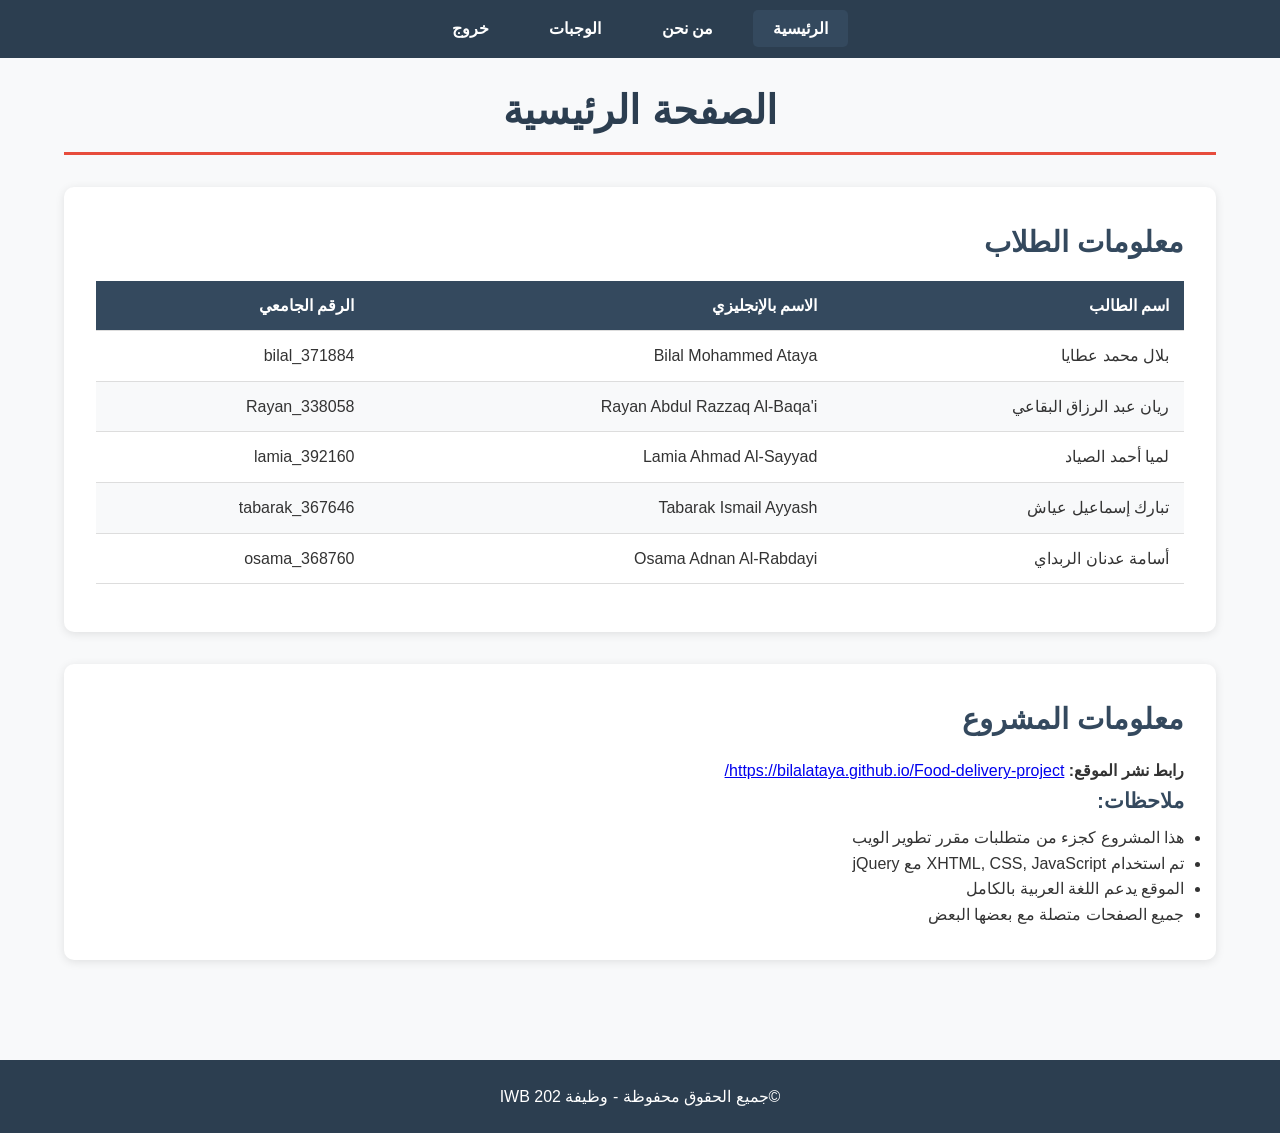
<file: index.html>
<!DOCTYPE html PUBLIC "-//W3C//DTD XHTML 1.0 Strict//EN" "http://www.w3.org/TR/xhtml1/DTD/xhtml1-strict.dtd">
<html xmlns="http://www.w3.org/1999/xhtml" xml:lang="ar" lang="ar" dir="rtl">
<head>
    <meta http-equiv="Content-Type" content="text/html; charset=UTF-8" />
    <meta name="viewport" content="width=device-width, initial-scale=1.0" />
    <title>الصفحة الرئيسية</title>
    <link rel="stylesheet" href="style.css" type="text/css" />
</head>
<body>
    <div class="header">
        <div class="nav">
            <ul>
                <li><a href="index.html" class="active">الرئيسية</a></li>
                <li><a href="AboutUs.html">من نحن</a></li>
                <li><a href="Meals.html">الوجبات</a></li>
                <li><a href="#" onclick="exitSite(); return false;">خروج</a></li>
            </ul>
        </div>
    </div>

    <div class="container">
        <h1>الصفحة الرئيسية</h1>
        
        <div class="student-info">
            <h2>معلومات الطلاب</h2>
            <table summary="أسماء الطلاب وأرقامهم">
                <thead>
                    <tr>
                        <th>اسم الطالب</th>
                        <th>الاسم بالإنجليزي</th>
                        <th>الرقم الجامعي</th>
                    </tr>
                </thead>
                <tbody>
                    <tr>
                        <td>بلال محمد عطايا</td>
                        <td>Bilal Mohammed Ataya</td>
                        <td>bilal_371884</td>
                    </tr>
                    <tr>
                        <td>ريان عبد الرزاق البقاعي</td>
                        <td>Rayan Abdul Razzaq Al-Baqa'i</td>
                        <td>Rayan_338058</td>
                    </tr>
                    <tr>
                        <td>لميا أحمد الصياد</td>
                        <td>Lamia Ahmad Al-Sayyad</td>
                        <td>lamia_392160</td>
                    </tr>
                    <tr>
                        <td>تبارك إسماعيل عياش</td>
                        <td>Tabarak Ismail Ayyash</td>
                        <td>tabarak_367646</td>
                    </tr>
                    <tr>
                        <td>أسامة عدنان الربداي</td>
                        <td>Osama Adnan Al-Rabdayi</td>
                        <td>osama_368760</td>
                    </tr>
                </tbody>
            </table>
        </div>

        <div class="project-info">
            <h2>معلومات المشروع</h2>
            <p><strong>رابط نشر الموقع:</strong> <a href="#">https://bilalataya.github.io/Food-delivery-project/</a></p>
            <div class="notes">
                <h3>ملاحظات:</h3>
                <ul>
                    <li>هذا المشروع كجزء من متطلبات مقرر تطوير الويب</li>
                    <li>تم استخدام XHTML, CSS, JavaScript مع jQuery</li>
                    <li>الموقع يدعم اللغة العربية بالكامل</li>
                    <li>جميع الصفحات متصلة مع بعضها البعض</li>
                </ul>
            </div>
        </div>
    </div>

    <div class="footer">
        <p>©جميع الحقوق محفوظة -  وظيفة IWB 202</p>
    </div>

    <script type="text/javascript" src="https://code.jquery.com/jquery-3.6.0.min.js"></script>
    <script type="text/javascript" src="myFunctions.js"></script>
</body>
</html>
</file>
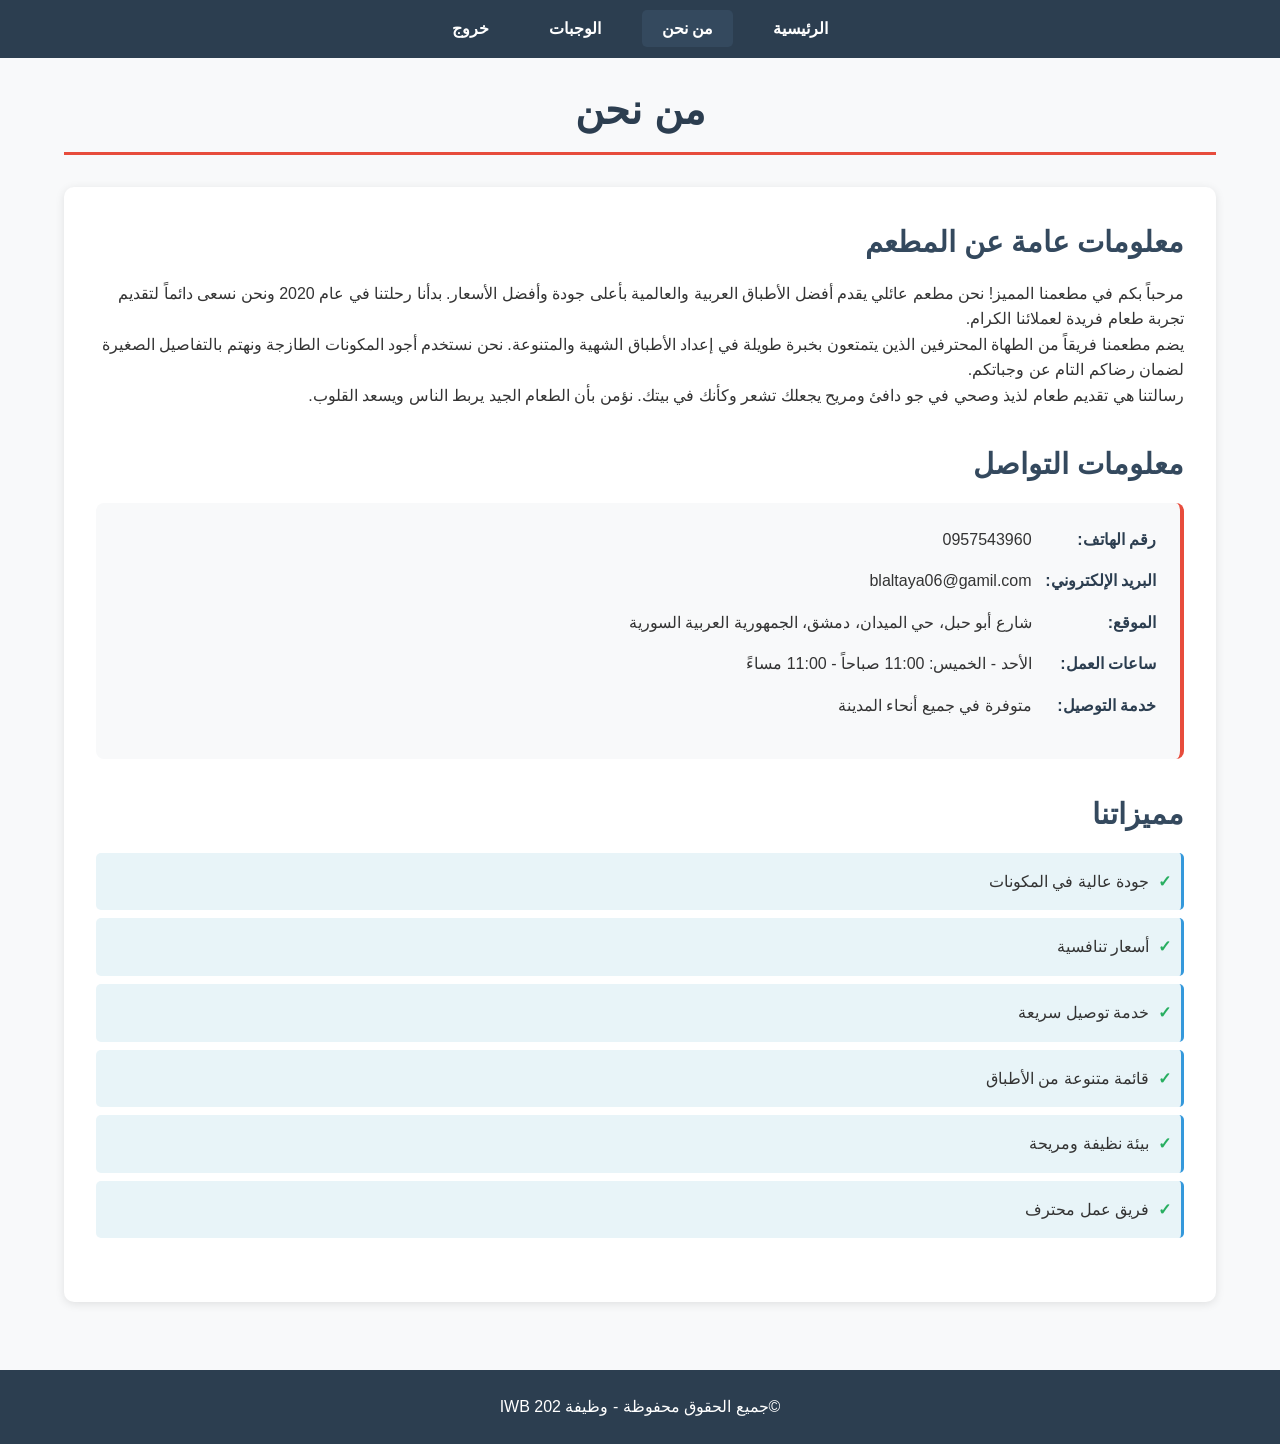
<file: AboutUs.html>
<!DOCTYPE html PUBLIC "-//W3C//DTD XHTML 1.0 Strict//EN" "http://www.w3.org/TR/xhtml1/DTD/xhtml1-strict.dtd">
<html xmlns="http://www.w3.org/1999/xhtml" xml:lang="ar" lang="ar" dir="rtl">
<head>
    <meta http-equiv="Content-Type" content="text/html; charset=UTF-8" />
    <meta name="viewport" content="width=device-width, initial-scale=1.0" />
    <title>من نحن</title>
    <link rel="stylesheet" href="style.css" type="text/css" />
</head>
<body>
    <div class="header">
        <div class="nav">
            <ul>
                <li><a href="index.html">الرئيسية</a></li>
                <li><a href="AboutUs.html" class="active">من نحن</a></li>
                <li><a href="Meals.html">الوجبات</a></li>
                <li><a href="#" onclick="exitSite(); return false;">خروج</a></li>
            </ul>
        </div>
    </div>

    <div class="container">
        <h1>من نحن</h1>
        
        <div class="about-content">
            <div class="restaurant-info">
                <h2>معلومات عامة عن المطعم</h2>
                <p>مرحباً بكم في مطعمنا المميز! نحن مطعم عائلي يقدم أفضل الأطباق العربية والعالمية بأعلى جودة وأفضل الأسعار. بدأنا رحلتنا في عام 2020 ونحن نسعى دائماً لتقديم تجربة طعام فريدة لعملائنا الكرام.</p>
                <p>يضم مطعمنا فريقاً من الطهاة المحترفين الذين يتمتعون بخبرة طويلة في إعداد الأطباق الشهية والمتنوعة. نحن نستخدم أجود المكونات الطازجة ونهتم بالتفاصيل الصغيرة لضمان رضاكم التام عن وجباتكم.</p>
                <p>رسالتنا هي تقديم طعام لذيذ وصحي في جو دافئ ومريح يجعلك تشعر وكأنك في بيتك. نؤمن بأن الطعام الجيد يربط الناس ويسعد القلوب.</p>
            </div>

            <div class="contact-info">
                <h2>معلومات التواصل</h2>
                <div class="contact-details">
                    <div class="contact-item"><strong>رقم الهاتف:</strong> <span>0957543960</span></div>
                    <div class="contact-item"><strong>البريد الإلكتروني:</strong> <span>blaltaya06@gamil.com</span></div>
                    <div class="contact-item"><strong>الموقع:</strong> <span>شارع أبو حبل، حي الميدان، دمشق، الجمهورية العربية السورية</span></div>
                    <div class="contact-item"><strong>ساعات العمل:</strong> <span>الأحد - الخميس: 11:00 صباحاً - 11:00 مساءً</span></div>
                    <div class="contact-item"><strong>خدمة التوصيل:</strong> <span>متوفرة في جميع أنحاء المدينة</span></div>
                </div>
            </div>

            <div class="features">
                <h2>مميزاتنا</h2>
                <ul>
                    <li>جودة عالية في المكونات</li>
                    <li>أسعار تنافسية</li>
                    <li>خدمة توصيل سريعة</li>
                    <li>قائمة متنوعة من الأطباق</li>
                    <li>بيئة نظيفة ومريحة</li>
                    <li>فريق عمل محترف</li>
                </ul>
            </div>
        </div>
    </div>

    <div class="footer">
        <p>©جميع الحقوق محفوظة -  وظيفة IWB 202</p>
    </div>

    <script type="text/javascript" src="https://code.jquery.com/jquery-3.6.0.min.js"></script>
    <script type="text/javascript" src="myFunctions.js"></script>
</body>
</html>
</file>
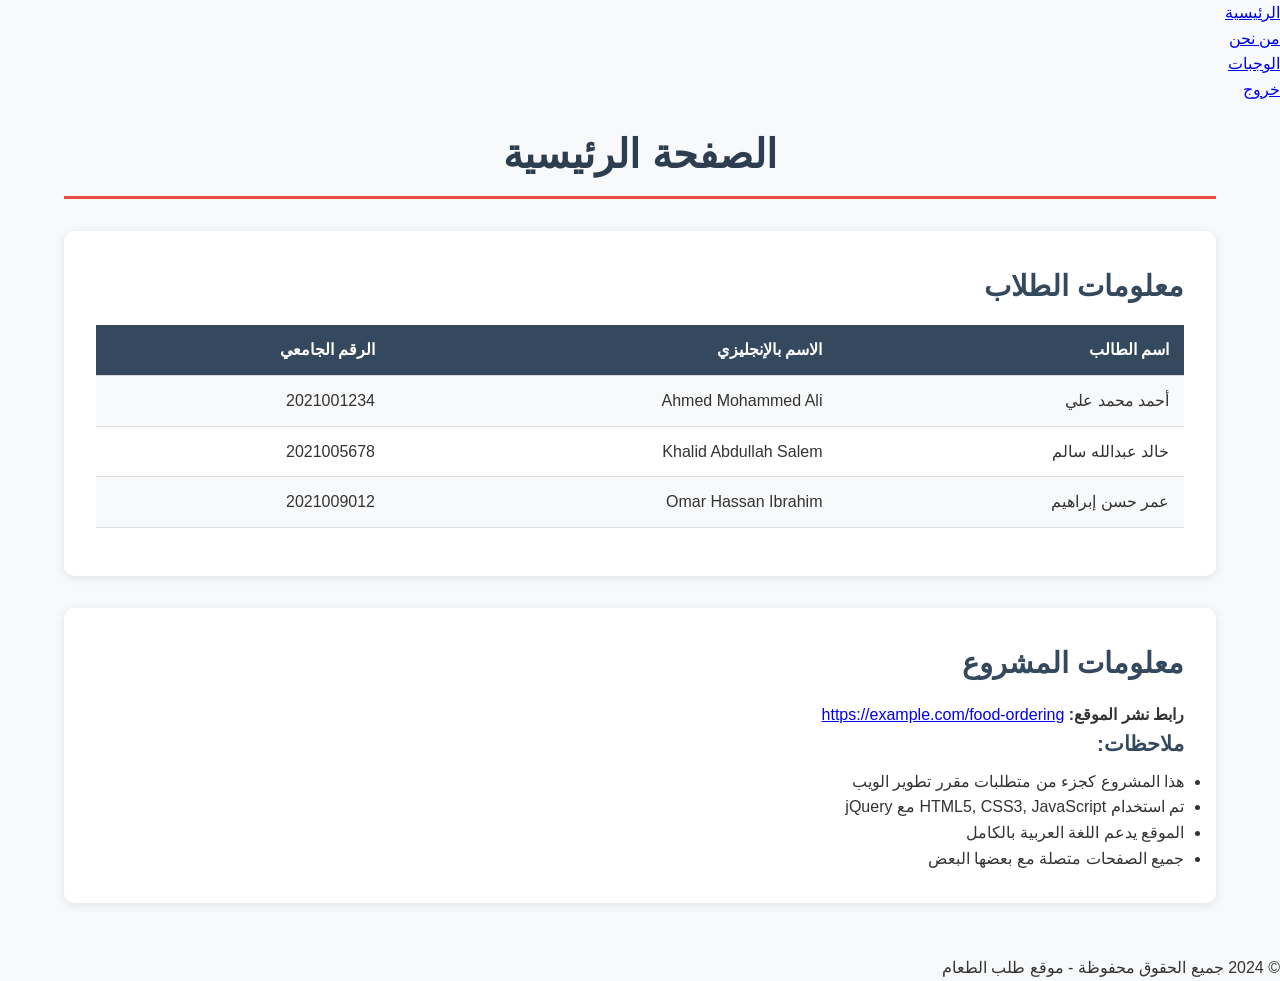
<file: home.html>
<!DOCTYPE html>
<html lang="ar" dir="rtl">
<head>
    <meta charset="UTF-8">
    <meta name="viewport" content="width=device-width, initial-scale=1.0">
    <title>الصفحة الرئيسية</title>
    <link rel="stylesheet" href="style.css">
</head>
<body>
    <!-- Header with Navigation -->
    <header>
        <nav>
            <ul>
                <li><a href="index.html" class="active">الرئيسية</a></li>
                <li><a href="AboutUs.html">من نحن</a></li>
                <li><a href="Meals.html">الوجبات</a></li>
                <li><a href="#" onclick="exitSite()">خروج</a></li>
            </ul>
        </nav>
    </header>

    <!-- Main Content -->
    <main>
        <div class="container">
            <h1>الصفحة الرئيسية</h1>
            
            <div class="student-info">
                <h2>معلومات الطلاب</h2>
                <table>
                    <tr>
                        <th>اسم الطالب</th>
                        <th>الاسم بالإنجليزي</th>
                        <th>الرقم الجامعي</th>
                    </tr>
                    <tr>
                        <td>أحمد محمد علي</td>
                        <td>Ahmed Mohammed Ali</td>
                        <td>2021001234</td>
                    </tr>
                    <tr>
                        <td>خالد عبدالله سالم</td>
                        <td>Khalid Abdullah Salem</td>
                        <td>2021005678</td>
                    </tr>
                    <tr>
                        <td>عمر حسن إبراهيم</td>
                        <td>Omar Hassan Ibrahim</td>
                        <td>2021009012</td>
                    </tr>
                </table>
            </div>

            <div class="project-info">
                <h2>معلومات المشروع</h2>
                <p><strong>رابط نشر الموقع:</strong> <a href="#">https://example.com/food-ordering</a></p>
                
                <div class="notes">
                    <h3>ملاحظات:</h3>
                    <ul>
                        <li>هذا المشروع كجزء من متطلبات مقرر تطوير الويب</li>
                        <li>تم استخدام HTML5, CSS3, JavaScript مع jQuery</li>
                        <li>الموقع يدعم اللغة العربية بالكامل</li>
                        <li>جميع الصفحات متصلة مع بعضها البعض</li>
                    </ul>
                </div>
            </div>
        </div>
    </main>

    <!-- Footer -->
    <footer>
        <p>&copy; 2024 جميع الحقوق محفوظة - موقع طلب الطعام</p>
    </footer>

    <script src="https://code.jquery.com/jquery-3.6.0.min.js"></script>
    <script src="myFunctions.js"></script>
</body>
</html>
</file>
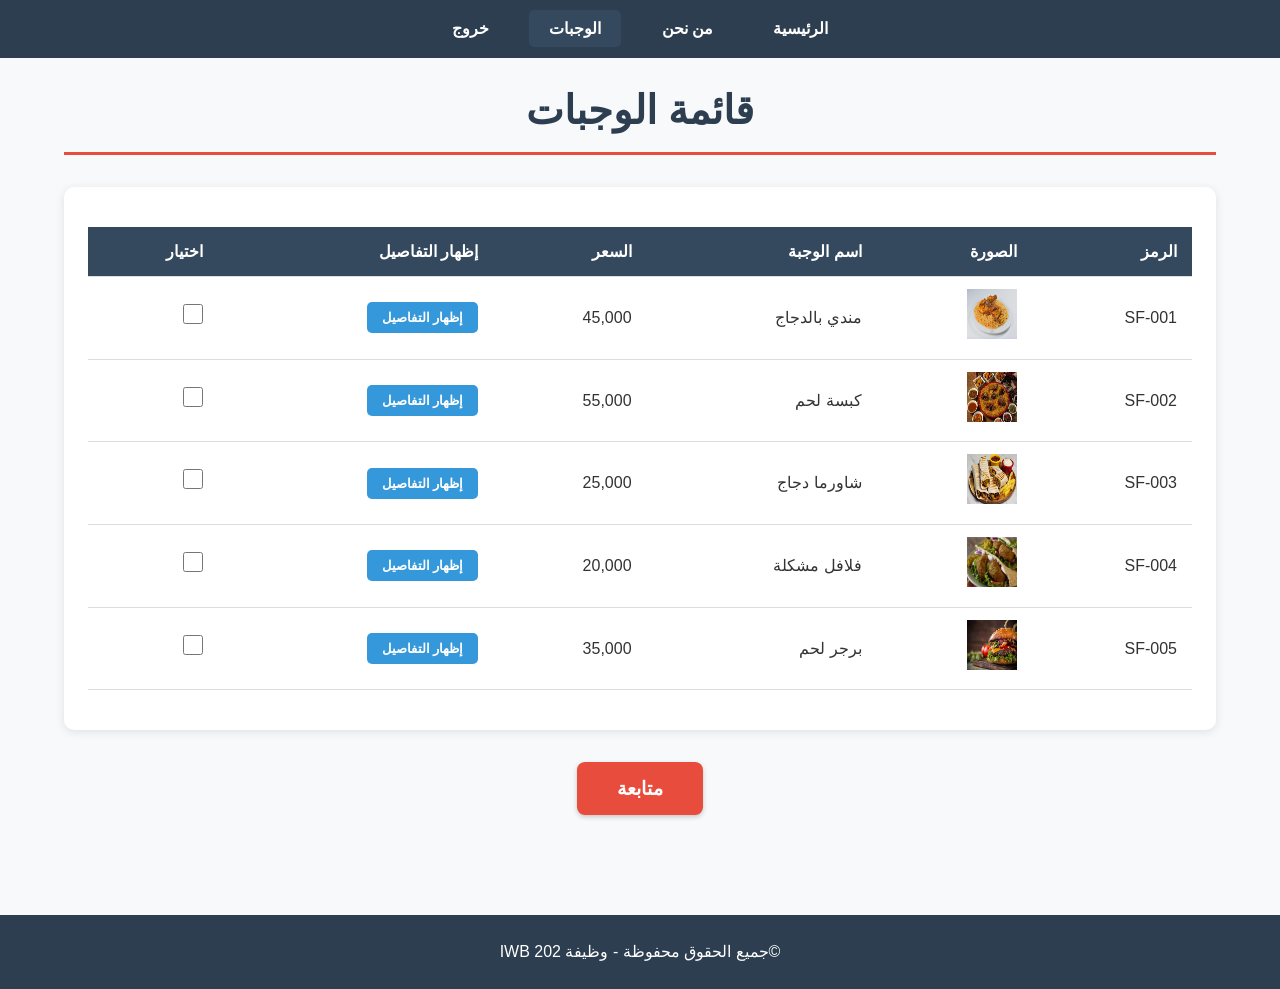
<file: Meals.html>
<!DOCTYPE html PUBLIC "-//W3C//DTD XHTML 1.0 Strict//EN" "http://www.w3.org/TR/xhtml1/DTD/xhtml1-strict.dtd">
<html xmlns="http://www.w3.org/1999/xhtml" xml:lang="ar" lang="ar" dir="rtl">
<head>
    <meta http-equiv="Content-Type" content="text/html; charset=UTF-8" />
    <meta name="viewport" content="width=device-width, initial-scale=1.0" />
    <title>الوجبات</title>
    <link rel="stylesheet" href="style.css" type="text/css" />
</head>
<body>
    <div class="header">
        <div class="nav">
            <ul>
                <li><a href="index.html">الرئيسية</a></li>
                <li><a href="AboutUs.html">من نحن</a></li>
                <li><a href="Meals.html" class="active">الوجبات</a></li>
                <li><a href="#" onclick="exitSite(); return false;">خروج</a></li>
            </ul>
        </div>
    </div>

    <div class="container">
        <h1>قائمة الوجبات</h1>
        
        <div class="meals-table-container">
            <table id="mealsTable" class="meals-table" summary="جدول الوجبات">
                <thead>
                    <tr>
                        <th>الرمز</th>
                        <th>الصورة</th>
                        <th>اسم الوجبة</th>
                        <th>السعر</th>
                        <th>إظهار التفاصيل</th>
                        <th>اختيار</th>
                    </tr>
                </thead>
                <tbody>
                    <!-- وجبة 1 -->
                    <tr>
                        <td>SF-001</td>
                        <td><img src="ramadanrecipe.jpg" alt="مندي بالدجاج" width="50" height="50" /></td>
                        <td>مندي بالدجاج</td>
                        <td>45,000</td>
                        <td><button class="details-btn" onclick="toggleDetails(this)">إظهار التفاصيل</button></td>
                        <td><input type="checkbox" class="meal-checkbox" data-name="مندي بالدجاج" data-price="45000" /></td>
                    </tr>
                    <tr class="details-row" style="display: none;">
                        <td colspan="6">
                            <div class="meal-details">
                                <p><strong>نوع المطبخ:</strong>سوري</p>
                                <p><strong>تصنيف الطعام:</strong> أطباق رئيسية</p>
                                <p><strong>المكونات:</strong></p>
                                <ul><li>دجاج طازج</li><li>أرز بسمتي</li><li>بهارات خاصة</li><li>زعفران</li><li>مكسرات</li></ul>
                            </div>
                         </td>
                    </tr>
                    <!-- وجبة 2 -->
                    <tr>
                        <td>SF-002</td>
                        <td><img src="images.jfif" alt="كبسة لحم" width="50" height="50" /></td>
                        <td>كبسة لحم</td>
                        <td>55,000</td>
                        <td><button class="details-btn" onclick="toggleDetails(this)">إظهار التفاصيل</button></td>
                        <td><input type="checkbox" class="meal-checkbox" data-name="كبسة لحم" data-price="55000" /></td>
                    </tr>
                    <tr class="details-row" style="display: none;">
                        <td colspan="6">
                            <div class="meal-details">
                                <p><strong>نوع المطبخ:</strong> سوري</p>
                                <p><strong>تصنيف الطعام:</strong> أطباق رئيسية</p>
                                <p><strong>المكونات:</strong></p>
                                <ul><li>لحم ضأن</li><li>أرز بسمتي</li><li>بهارات كبسة</li><li>طماطم وبصل</li><li>زبيب ومكسرات</li></ul>
                            </div>
                        </td>
                    </tr>
                    <!-- وجبة 3 -->
                    <tr>
                        <td>SF-003</td>
                        <td><img src="shawarma.jpg" alt="شاورما دجاج" width="50" height="50" /></td>
                        <td>شاورما دجاج</td>
                        <td>25,000</td>
                        <td><button class="details-btn" onclick="toggleDetails(this)">إظهار التفاصيل</button></td>
                        <td><input type="checkbox" class="meal-checkbox" data-name="شاورما دجاج" data-price="25000" /></td>
                    </tr>
                    <tr class="details-row" style="display: none;">
                        <td colspan="6">
                            <div class="meal-details">
                                <p><strong>نوع المطبخ:</strong> سوري</p>
                                <p><strong>تصنيف الطعام:</strong> ساندويتشات</p>
                                <p><strong>المكونات:</strong></p>
                                <ul><li>دجاج مشوي</li><li>خبز عربي</li><li>طحينة</li><li>خضار طازجة</li><li>صلصة خاصة</li></ul>
                            </div>
                        </td>
                    </tr>
                    <!-- وجبة 4 -->
                    <tr>
                        <td>SF-004</td>
                        <td><img src="falafel.png" alt="فلافل مشكلة" width="50" height="50" /></td>
                        <td>فلافل مشكلة</td>
                        <td>20,000</td>
                        <td><button class="details-btn" onclick="toggleDetails(this)">إظهار التفاصيل</button></td>
                        <td><input type="checkbox" class="meal-checkbox" data-name="فلافل مشكلة" data-price="20000" /></td>
                    </tr>
                    <tr class="details-row" style="display: none;">
                        <td colspan="6">
                            <div class="meal-details">
                                <p><strong>نوع المطبخ:</strong> سوري</p>
                                <p><strong>تصنيف الطعام:</strong> مقبلات</p>
                                <p><strong>المكونات:</strong></p>
                                <ul><li>فلافل طازجة</li><li>حمص</li><li>تبولة</li><li>خبز صاج</li><li>مخللات</li></ul>
                            </div>
                        </td>
                    </tr>
                    <!-- وجبة 5 -->
                    <tr>
                        <td>SF-005</td>
                        <td><img src="burger.jfif" alt="برجر لحم" width="50" height="50" /></td>
                        <td>برجر لحم</td>
                        <td>35,000</td>
                        <td><button class="details-btn" onclick="toggleDetails(this)">إظهار التفاصيل</button></td>
                        <td><input type="checkbox" class="meal-checkbox" data-name="برجر لحم" data-price="35000" /></td>
                    </tr>
                    <tr class="details-row" style="display: none;">
                        <td colspan="6">
                            <div class="meal-details">
                                <p><strong>نوع المطبخ:</strong> غربي</p>
                                <p><strong>تصنيف الطعام:</strong> ساندويتشات</p>
                                <p><strong>المكونات:</strong></p>
                                <ul><li>لحم بقري مفروم</li><li>خبز برجر</li><li>جبنة شيدر</li><li>خضار طازجة</li><li>صلصة برجر</li></ul>
                            </div>
                        </td>
                    </tr>
                </tbody>
            </table>
        </div>

        <div class="continue-section">
            <button id="continueBtn" onclick="showForm()" class="continue-btn">متابعة</button>
        </div>

        <!-- Order Form (Hidden by default) -->
        <div id="orderForm" class="order-form" style="display: none;">
            <h2>نموذج الطلب</h2>
            <form id="customerForm" onsubmit="return validateForm(event)">
                <div class="form-group">
                    <label for="fullName">الاسم الكامل:</label>
                    <input type="text" id="fullName" name="fullName" />
                    <span id="nameError" class="error-message"></span>
                </div>
                <div class="form-group">
                    <label for="nationalId">الرقم الوطني:</label>
                    <input type="text" id="nationalId" name="nationalId" />
                    <span id="nationalIdError" class="error-message"></span>
                </div>
                <div class="form-group">
                    <label for="birthDate">تاريخ الولادة (dd-mm-yyyy):</label>
                    <input type="text" id="birthDate" name="birthDate" placeholder="01-01-1990" />
                    <span id="birthDateError" class="error-message"></span>
                </div>
                <div class="form-group">
                    <label for="mobile">رقم الموبايل:</label>
                    <input type="text" id="mobile" name="mobile" />
                    <span id="mobileError" class="error-message"></span>
                </div>
                <div class="form-group">
                    <label for="email">البريد الإلكتروني:</label>
                    <input type="text" id="email" name="email" />
                    <span id="emailError" class="error-message"></span>
                </div>
                <div class="form-buttons">
                    <button type="submit" class="submit-btn">إرسال</button>
                    <button type="button" onclick="hideForm()" class="cancel-btn">إلغاء</button>
                </div>
            </form>
        </div>
    </div>

    <!-- Modal ثابت للنافذة المنبثقة -->
    <div id="summaryModal" class="modal-overlay" style="display: none;">
        <div class="modal-content">
            <div id="summaryContent"></div>
        </div>
    </div>

    <div class="footer">
        <p>©جميع الحقوق محفوظة -  وظيفة IWB 202</p>
    </div>

    <script type="text/javascript" src="https://code.jquery.com/jquery-3.6.0.min.js"></script>
    <script type="text/javascript" src="myFunctions.js"></script>
</body>
</html>
</file>
<file: style.css>
/* General Styles */
* {
    margin: 0;
    padding: 0;
}

body {
    font-family: 'Tahoma', Arial, sans-serif;
    direction: rtl;
    text-align: right;
    background-color: #f8f9fa;
    color: #333;
    line-height: 1.6;
}

.container {
    width: 90%;
    max-width: 1200px;
    margin: 0 auto;
    padding: 20px;
}

/* Header and Navigation */
.header {
    background-color: #2c3e50;
    color: white;
    padding: 1rem 0;
    text-align: center;
}

.nav ul {
    list-style: none;
    text-align: center;
    padding: 0;
    margin: 0;
}

.nav li {
    display: inline-block;
    margin: 0 0.5rem;
}

.nav a {
    color: white;
    text-decoration: none;
    padding: 10px 20px;
    border-radius: 5px;
    font-weight: bold;
}

.nav a:hover,
.nav a.active {
    background-color: #34495e;
}

/* Headings */
h1 {
    color: #2c3e50;
    text-align: center;
    margin-bottom: 2rem;
    font-size: 2.5rem;
    border-bottom: 3px solid #e74c3c;
    padding-bottom: 10px;
}

h2 {
    color: #34495e;
    margin-bottom: 1rem;
    font-size: 1.8rem;
}

h3 {
    color: #34495e;
    margin-bottom: 0.5rem;
    font-size: 1.3rem;
}

/* Home Page */
.student-info,
.project-info {
    background: white;
    padding: 2rem;
    border-radius: 10px;
    margin-bottom: 2rem;
    box-shadow: 0 2px 10px rgba(0,0,0,0.1);
}

/* Tables */
table {
    width: 100%;
    border-collapse: collapse;
    margin: 1rem 0;
    background: white;
    border-radius: 8px;
}

th, td {
    padding: 12px 15px;
    text-align: right;
    border-bottom: 1px solid #ddd;
}

th {
    background-color: #34495e;
    color: white;
}

tr:nth-child(even) {
    background-color: #f8f9fa;
}

tr:hover {
    background-color: #e8f4f8;
}

/* About Us */
.about-content {
    background: white;
    padding: 2rem;
    border-radius: 10px;
    box-shadow: 0 2px 10px rgba(0,0,0,0.1);
}

.restaurant-info,
.contact-info,
.features {
    margin-bottom: 2rem;
}

.contact-details {
    background: #f8f9fa;
    padding: 1.5rem;
    border-radius: 8px;
    border-right: 4px solid #e74c3c;
}

.contact-item {
    margin-bottom: 1rem;
}

.contact-item strong {
    display: inline-block;
    width: 120px;
    color: #2c3e50;
}

.features ul {
    list-style: none;
    padding: 0;
}

.features li {
    background: #e8f4f8;
    margin: 0.5rem 0;
    padding: 1rem;
    border-radius: 5px;
    border-right: 3px solid #3498db;
    padding-right: 2rem;
    position: relative;
}

.features li:before {
    content: "✓";
    position: absolute;
    right: 10px;
    color: #27ae60;
    font-weight: bold;
}

/* Meals Page */
.meals-table-container {
    background: white;
    padding: 1.5rem;
    border-radius: 10px;
    box-shadow: 0 2px 10px rgba(0,0,0,0.1);
    margin-bottom: 2rem;
    overflow-x: auto;
}

.meals-table {
    width: 100%;
    min-width: 700px;
}

.details-btn {
    background-color: #3498db;
    color: white;
    border: none;
    padding: 8px 15px;
    border-radius: 5px;
    cursor: pointer;
    font-weight: bold;
}

.details-btn:hover {
    background-color: #2980b9;
}

.meal-checkbox {
    width: 20px;
    height: 20px;
    cursor: pointer;
}

.details-row {
    background-color: #f8f9fa;
}

.meal-details {
    padding: 1rem;
    background: white;
    border-radius: 5px;
    border: 1px solid #ddd;
    margin: 0.5rem;
}

.meal-details p {
    margin-bottom: 0.5rem;
}

.meal-details ul {
    margin-right: 1rem;
    list-style-type: square;
}

/* Continue Button */
.continue-section {
    text-align: center;
    margin: 2rem 0;
}

.continue-btn {
    background-color: #e74c3c;
    color: white;
    border: none;
    padding: 15px 40px;
    border-radius: 8px;
    cursor: pointer;
    font-size: 1.2rem;
    font-weight: bold;
    box-shadow: 0 2px 5px rgba(0,0,0,0.2);
}

.continue-btn:hover {
    background-color: #c0392b;
    box-shadow: 0 4px 8px rgba(0,0,0,0.3);
}

/* Order Form */
.order-form {
    background: white;
    padding: 2rem;
    border-radius: 10px;
    box-shadow: 0 2px 10px rgba(0,0,0,0.1);
    margin-top: 2rem;
}

.form-group {
    margin-bottom: 1.5rem;
}

.form-group label {
    display: block;
    margin-bottom: 0.5rem;
    font-weight: bold;
    color: #2c3e50;
}

.form-group input {
    width: 100%;
    padding: 12px;
    border: 2px solid #ddd;
    border-radius: 5px;
    font-size: 1rem;
}

.form-group input:focus {
    border-color: #3498db;
}

.error-message {
    color: #e74c3c;
    font-size: 0.9rem;
    margin-top: 0.5rem;
    display: block;
    font-weight: bold;
}

.form-buttons {
    text-align: center;
    margin-top: 2rem;
}

.submit-btn,
.cancel-btn {
    padding: 12px 30px;
    border: none;
    border-radius: 5px;
    cursor: pointer;
    font-size: 1.1rem;
    font-weight: bold;
    display: inline-block;
    margin: 0 0.5rem;
}

.submit-btn {
    background-color: #27ae60;
    color: white;
}

.submit-btn:hover {
    background-color: #229954;
}

.cancel-btn {
    background-color: #95a5a6;
    color: white;
}

.cancel-btn:hover {
    background-color: #7f8c8d;
}

/* Modal styles (static) */
.modal-overlay {
    position: fixed;
    top: 0;
    left: 0;
    width: 100%;
    height: 100%;
    background-color: rgba(0, 0, 0, 0.7);
    z-index: 1000;
    text-align: center;
    display: none;
}

.modal-content {
    background: white;
    padding: 2rem;
    border-radius: 10px;
    width: 500px;
    margin: 100px auto 0 auto;
    text-align: right;
    position: relative;
}

.order-summary h2 {
    text-align: center;
    margin-bottom: 1.5rem;
    color: #2c3e50;
}

.summary-table {
    width: 100%;
    margin-bottom: 1.5rem;
    border-collapse: collapse;
}

.summary-table th,
.summary-table td {
    padding: 10px;
    text-align: right;
    border-bottom: 1px solid #ddd;
}

.summary-table th {
    background-color: #34495e;
    color: white;
}

.total-row {
    background-color: #e74c3c;
    color: white;
    font-size: 1.2rem;
}

.summary-actions {
    text-align: center;
    margin-top: 1rem;
}

.confirm-btn,
.close-btn {
    padding: 10px 25px;
    border: none;
    border-radius: 5px;
    cursor: pointer;
    font-weight: bold;
    display: inline-block;
    margin: 0 0.5rem;
}

.confirm-btn {
    background-color: #27ae60;
    color: white;
}

.confirm-btn:hover {
    background-color: #229954;
}

.close-btn {
    background-color: #e74c3c;
    color: white;
}

.close-btn:hover {
    background-color: #c0392b;
}

.success-message {
    text-align: center;
    padding: 2rem;
    background: #d4edda;
    border: 1px solid #c3e6cb;
    border-radius: 8px;
    color: #155724;
}

.success-message h3 {
    margin-bottom: 1rem;
    color: #155724;
}

.ok-btn {
    background-color: #28a745;
    color: white;
    border: none;
    padding: 10px 25px;
    border-radius: 5px;
    cursor: pointer;
    font-weight: bold;
    margin-top: 1rem;
}

.ok-btn:hover {
    background-color: #218838;
}

/* Footer */
.footer {
    background-color: #2c3e50;
    color: white;
    text-align: center;
    padding: 1.5rem 0;
    margin-top: 3rem;
}

/* Responsive */
@media (max-width: 768px) {
    .container {
        padding: 10px;
    }
    .nav li {
        display: inline-block;
        margin: 0 0.3rem;
    }
    .nav a {
        padding: 8px 12px;
        font-size: 0.9rem;
    }
    h1 {
        font-size: 2rem;
    }
    .contact-item strong {
        display: block;
        width: auto;
    }
    .form-buttons {
        text-align: center;
    }
    .submit-btn, .cancel-btn {
        display: inline-block;
        margin: 0.5rem;
    }
    .modal-content {
        width: 90%;
        margin: 50px auto 0 auto;
    }
}
</file>
